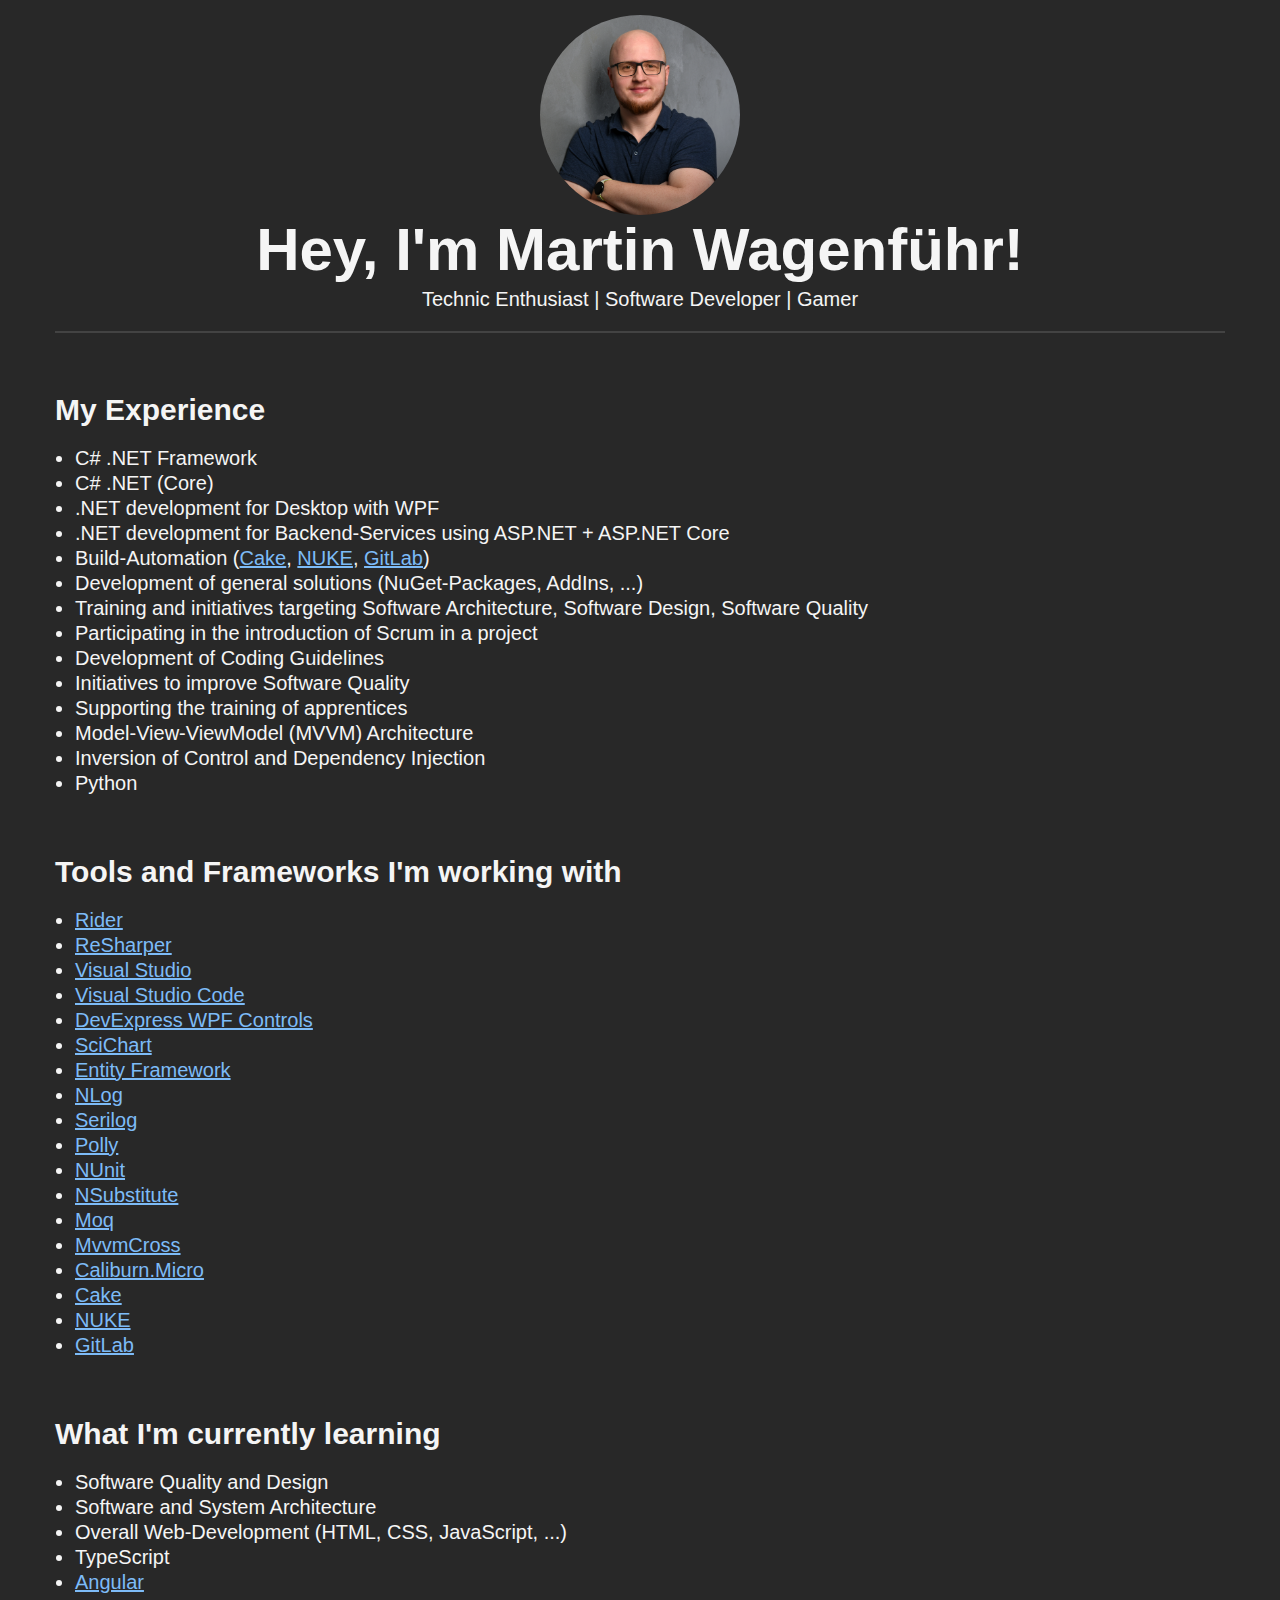
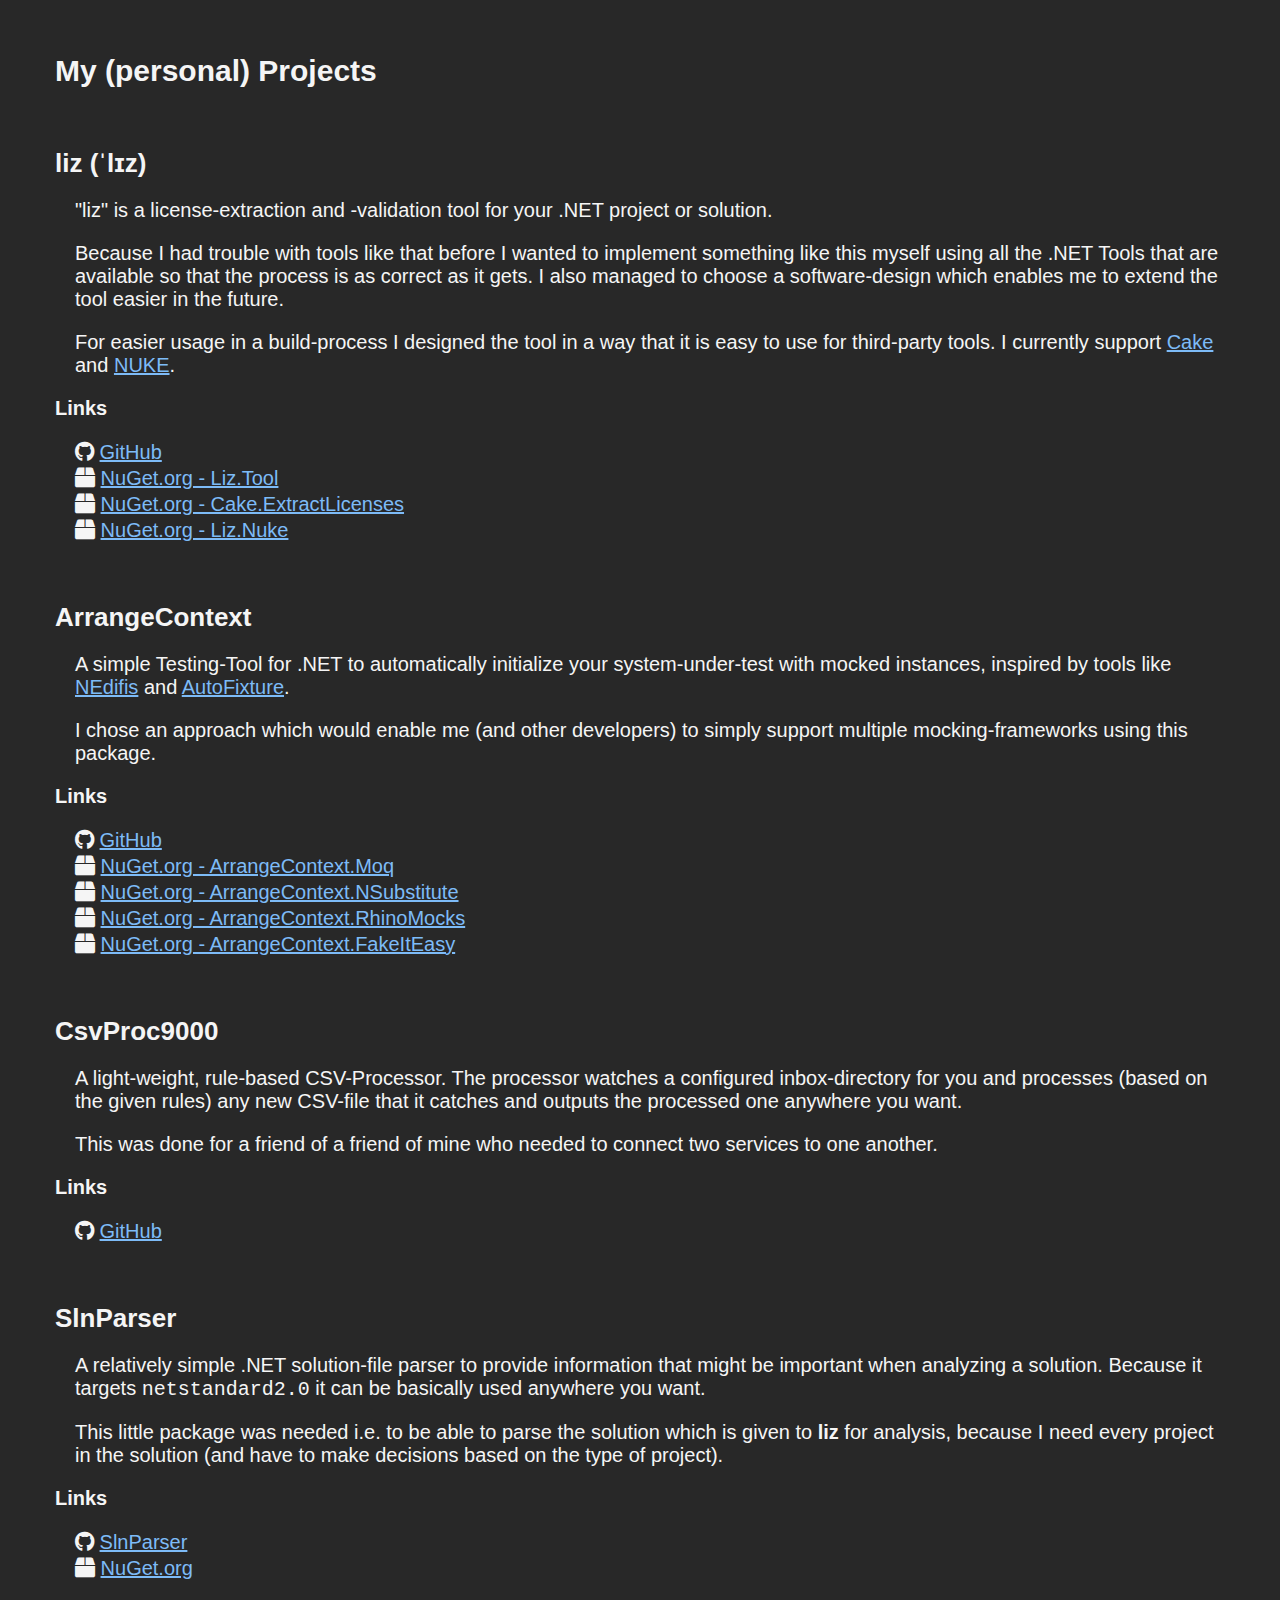
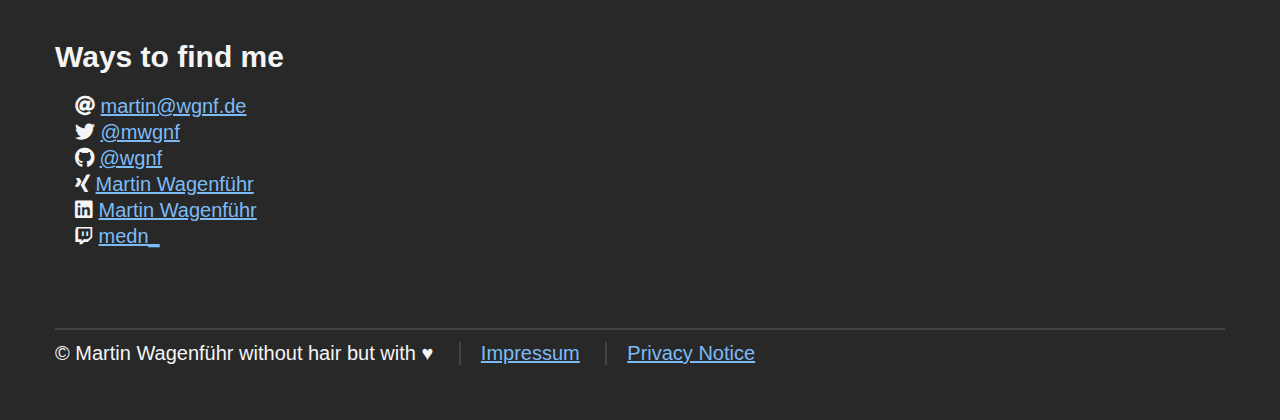
<file: src/index.html>
<!DOCTYPE html>
<html lang="en">
<head>
    <meta charset="UTF-8">
    <meta http-equiv="X-UA-Compatible" content="IE=edge">
    <meta name="viewport" content="width=device-width, initial-scale=1.0">
    <title>Martin Wagenführ</title>
    <link rel="stylesheet" href="assets/css/style.css">
    <link rel="icon" href="favicon.ico" type="image/x-icon">
</head>
<body>
    <header>
        <div id="pic">
            <img src="assets/images/me.jpg" alt="A picture of myself" title="A picture of myself">
        </div>
        <div class="title">
            <h1>Hey, I'm Martin Wagenführ!</h1>
            <p>Technic Enthusiast | Software Developer | Gamer</p>
        </div>
    </header>

    <main>
        <section>
            <h2>My Experience</h2>
            <ul>
                <li>C# .NET Framework</li>
                <li>C# .NET (Core)</li>
                <li>.NET development for Desktop with WPF</li>
                <li>.NET development for Backend-Services using ASP.NET + ASP.NET Core</li>
                <li>Build-Automation (<a href="https://cakebuild.net/" target="_blank">Cake</a>, <a href="https://nuke.build/" target="_blank">NUKE</a>, <a href="https://about.gitlab.com/" target="_blank">GitLab</a>)</li>
                <li>Development of general solutions (NuGet-Packages, AddIns, ...)</li>
                <li>Training and initiatives targeting Software Architecture, Software Design, Software Quality</li>
                <li>Participating in the introduction of Scrum in a project</li>
                <li>Development of Coding Guidelines</li>
                <li>Initiatives to improve Software Quality</li>
                <li>Supporting the training of apprentices</li>
                <li>Model-View-ViewModel (MVVM) Architecture</li>
                <li>Inversion of Control and Dependency Injection</li>
                <li>Python</li>
            </ul>
        </section>

        <section>
            <h2>Tools and Frameworks I'm working with</h2>
            <ul>
                <li><a href="https://www.jetbrains.com/rider/" target="_blank">Rider</a></li>
                <li><a href="https://www.jetbrains.com/resharper/" target="_blank">ReSharper</a></li>
                <li><a href="https://visualstudio.microsoft.com/" target="_blank">Visual Studio</a></li>
                <li><a href="https://code.visualstudio.com/" target="_blank">Visual Studio Code</a></li>
                <li><a href="https://www.devexpress.com/products/net/controls/wpf/" target="_blank">DevExpress WPF Controls</a></li>
                <li><a href="https://www.scichart.com/" target="_blank">SciChart</a></li>
                <li><a href="https://learn.microsoft.com/en-us/ef/" target="_blank">Entity Framework</a></li>
                <li><a href="https://nlog-project.org/" target="_blank">NLog</a></li>
                <li><a href="https://serilog.net/" target="_blank">Serilog</a></li>
                <li><a href="http://www.thepollyproject.org/" target="_blank">Polly</a></li>
                <li><a href="https://nunit.org/" target="_blank">NUnit</a></li>
                <li><a href="https://nsubstitute.github.io/" target="_blank">NSubstitute</a></li>
                <li><a href="https://github.com/moq/moq" target="_blank">Moq</a></li>
                <li><a href="https://www.mvvmcross.com/" target="_blank">MvvmCross</a></li>
                <li><a href="https://caliburnmicro.com/" target="_blank">Caliburn.Micro</a></li>
                <li><a href="https://cakebuild.net/" target="_blank">Cake</a></li>
                <li><a href="https://nuke.build/" target="_blank">NUKE</a></li>
                <li><a href="https://about.gitlab.com/" target="_blank">GitLab</a></li>
            </ul>
        </section>

        <section>
            <h2>What I'm currently learning</h2>
            <ul>
                <li>Software Quality and Design</li>
                <li>Software and System Architecture</li>
                <li>Overall Web-Development (HTML, CSS, JavaScript, ...)</li>
                <li>TypeScript</li>
                <li><a href="https://angular.io/" target="_blank">Angular</a></li>
            </ul>
        </section>

        <section>
            <h2>My (personal) Projects</h2>

            <section>
                <h3>liz (ˈlɪz)</h3>
                <p>
                    "liz" is a license-extraction and -validation tool for your .NET project or solution.
                </p>
                <p>
                    Because I had trouble with tools like that before I wanted to implement something like this myself using all the .NET Tools that
                    are available so that the process is as correct as it gets. I also managed to choose a software-design which enables me to extend
                    the tool easier in the future.
                </p>
                <p>
                    For easier usage in a build-process I designed the tool in a way that it is easy to use for third-party tools. I currently support
                    <a href="https://cakebuild.net/" target="_blank">Cake</a> and <a href="https://nuke.build/" target="_blank">NUKE</a>.
                </p>

                <h4>Links</h4>
                <ul>
                    <li class="icon brands fa-github">
                        <a href="https://github.com/wgnf/liz" target="_blank">GitHub</a>
                    </li>
                    <li class="icon solid fa-box">
                        <a href="https://www.nuget.org/packages/Liz.Tool/" target="_blank">NuGet.org - Liz.Tool</a>
                    </li>
                    <li class="icon solid fa-box">
                        <a href="https://www.nuget.org/packages/Cake.ExtractLicenses/" target="_blank">NuGet.org - Cake.ExtractLicenses</a>
                    </li>
                    <li class="icon solid fa-box">
                        <a href="https://www.nuget.org/packages/Liz.Nuke/" target="_blank">NuGet.org - Liz.Nuke</a>
                    </li>
                </ul>
            </section>

            <section>
                <h3>ArrangeContext</h3>
                <p>
                    A simple Testing-Tool for .NET to automatically initialize your system-under-test with mocked instances, inspired
                    by tools like <a href="https://github.com/awesome-inc/NEdifis" target="_blank">NEdifis</a> and <a href="https://github.com/AutoFixture/AutoFixture" target="_blank">AutoFixture</a>.
                </p>
                <p>
                    I chose an approach which would enable me (and other developers) to simply support multiple mocking-frameworks using this package.
                </p>
                
                <h4>Links</h4>
                <ul>
                    <li class="icon brands fa-github">
                        <a href="https://github.com/wgnf/ArrangeContext" target="_blank">GitHub</a>
                    </li>
                    <li class="icon solid fa-box">
                        <a href="https://www.nuget.org/packages/ArrangeContext.Moq/" target="_blank">NuGet.org - ArrangeContext.Moq</a>
                    </li>
                    <li class="icon solid fa-box">
                        <a href="https://www.nuget.org/packages/ArrangeContext.NSubstitute/" target="_blank">NuGet.org - ArrangeContext.NSubstitute</a>
                    </li>
                    <li class="icon solid fa-box">
                        <a href="https://www.nuget.org/packages/ArrangeContext.RhinoMocks/" target="_blank">NuGet.org - ArrangeContext.RhinoMocks</a>
                    </li>
                    <li class="icon solid fa-box">
                        <a href="https://www.nuget.org/packages/ArrangeContext.FakeItEasy/" target="_blank">NuGet.org - ArrangeContext.FakeItEasy</a>
                    </li>
                </ul>
            </section>

            <section>
                <h3>CsvProc9000</h3>
                <p>
                    A light-weight, rule-based CSV-Processor. The processor watches a configured inbox-directory for you and processes (based on the given rules)
                    any new CSV-file that it catches and outputs the processed one anywhere you want.
                </p>
                <p>
                    This was done for a friend of a friend of mine who needed to connect two services to one another.
                </p>

                <h4>Links</h4>
                <ul>
                    <li class="icon brands fa-github">
                        <a href="https://github.com/OptiSchmopti/CsvProc9000" target="_blank">GitHub</a>
                    </li>
                </ul>

            </section>

            <section>
                <h3>SlnParser</h3>
                <p>
                    A relatively simple .NET solution-file parser to provide information that might be important when analyzing a solution.
                    Because it targets <code>netstandard2.0</code> it can be basically used anywhere you want.
                </p>
                <p>
                    This little package was needed i.e. to be able to parse the solution which is given to <strong>liz</strong> for analysis,
                    because I need every project in the solution (and have to make decisions based on the type of project).
                </p>

                <h4>Links</h4>
                <ul>
                    <li class="icon brands fa-github">
                        <a href="https://github.com/wgnf/SlnParser" target="_blank">SlnParser</a>
                    </li>
                    <li class="icon solid fa-box">
                        <a href="https://www.nuget.org/packages/SlnParser/" target="_blank">NuGet.org</a>
                    </li>
                </ul>
            </section>
        </section>

        <section>
            <h2>Ways to find me</h2>
            <ul>
                <li class="icon solid fa-at">
                    <a href="mailto:Martin%20Wagenführ%3Cmartin@wgnf.de%3E">martin@wgnf.de</a>
                </li>
                <li class="icon brands fa-twitter">
                    <a href="https://twitter.com/mwgnf" target="_blank">@mwgnf</a>
                </li>
                <li class="icon brands fa-github">
                    <a href="https://github.com/wgnf" target="_blank">@wgnf</a>
                </li>
                <li class="icon brands fa-xing">
                    <a href="https://www.xing.com/profile/Martin_Wagenfuehr/" target="_blank">Martin Wagenführ</a>
                </li>
                <li class="icon brands fa-linkedin">
                    <a href="https://www.linkedin.com/in/martin-wagenführ-4485351b2" target="_blank">Martin Wagenführ</a>
                </li>
                <li class="icon brands fa-twitch">
                    <a href="https://www.twitch.com/medn_" target="_blank">medn_</a>
                </li>
            </ul>
        </section>
    </main>

    <footer>
        <ul>
            <li>&copy; Martin Wagenführ without hair but with ♥</li>
            <li><a href="impressum.html">Impressum</a></li>
            <li><a href="privacy.html">Privacy Notice</a></li>
        </ul>
    </footer>
</body>
</html>
</file>
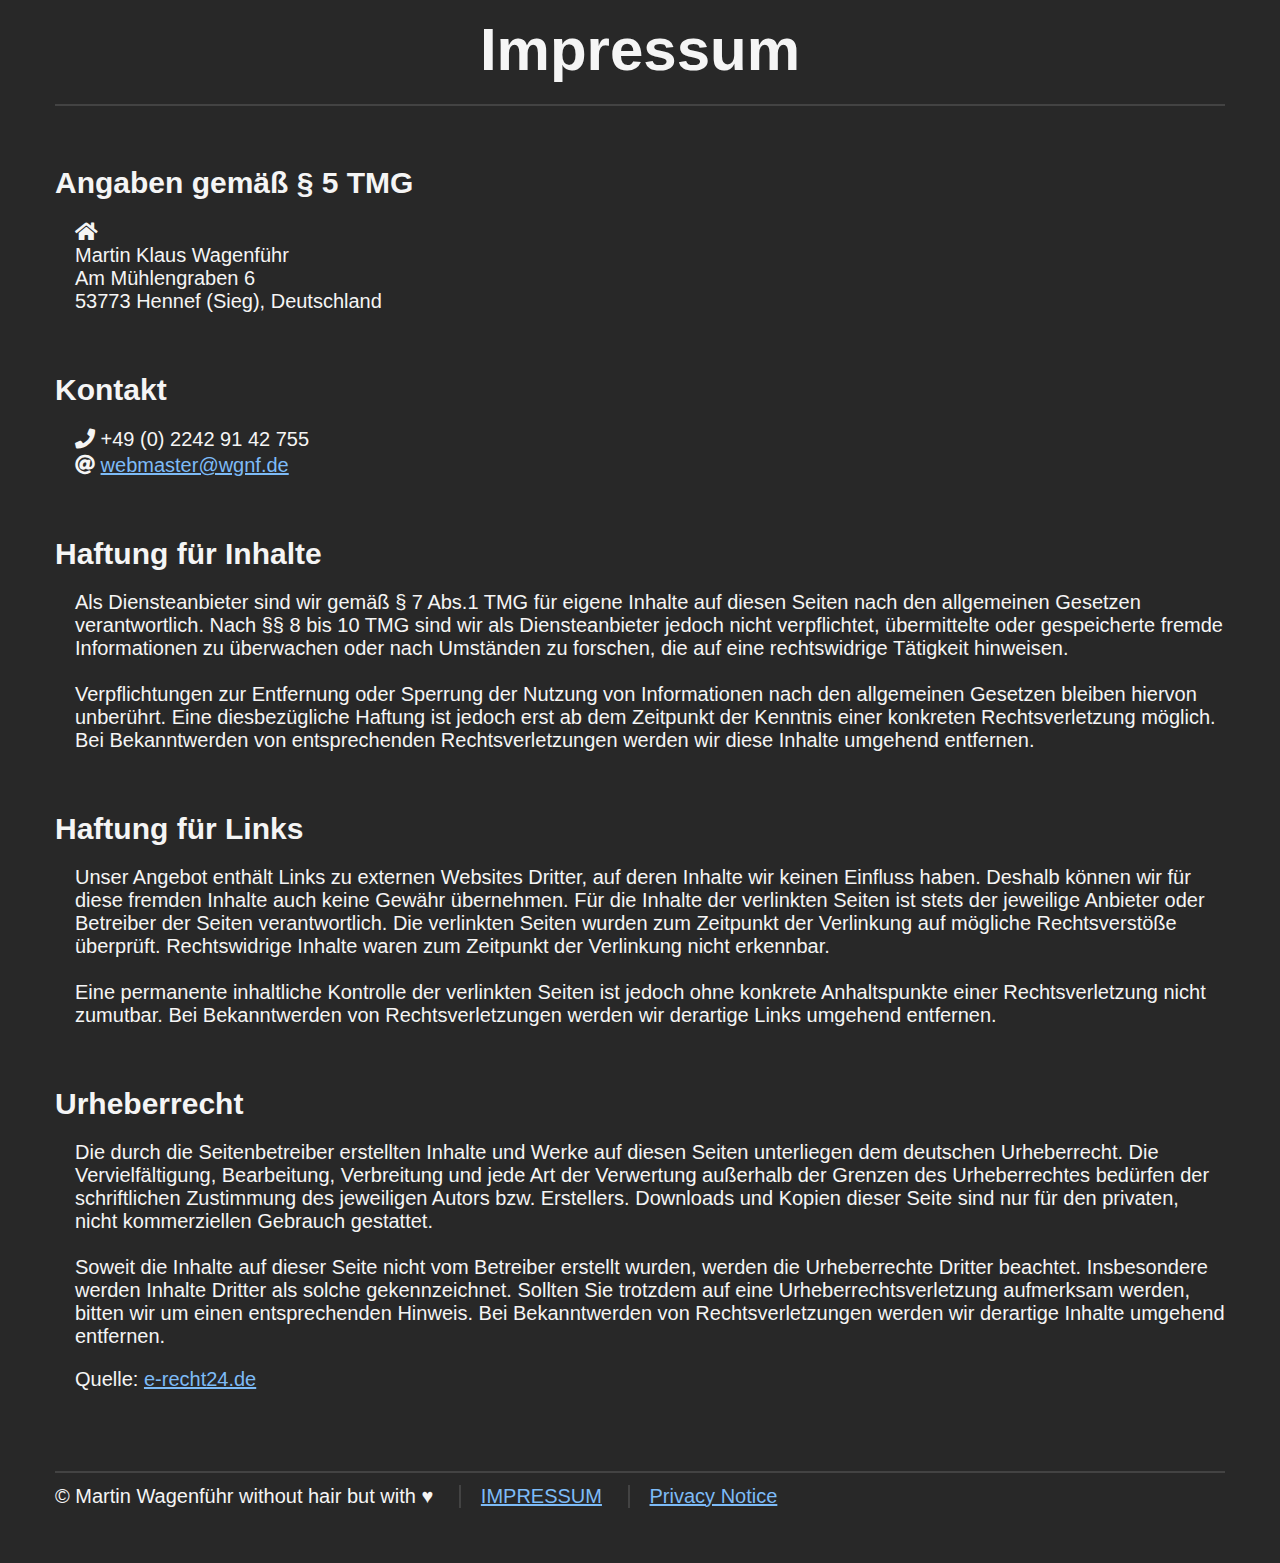
<file: src/impressum.html>
<!DOCTYPE html>
<html lang="de">
<head>
    <meta charset="UTF-8">
    <meta http-equiv="X-UA-Compatible" content="IE=edge">
    <meta name="viewport" content="width=device-width, initial-scale=1.0">
    <title>Martin Wagenführ - Impressum</title>
    <link rel="stylesheet" href="assets/css/style.css">
    <link rel="icon" href="favicon.ico" type="image/x-icon">
</head>
<body>
    <header>
        <h1>Impressum</h1>
    </header>

    <section>
        <h2>Angaben gemäß § 5 TMG</h2>
        <ul>
            <li class="icon solid fa-home">
                <p>
                    Martin Klaus Wagenführ <br />
                    Am Mühlengraben 6 <br />
                    53773 Hennef (Sieg), Deutschland
                </p>
            </li>
        </ul>
    </section>

    <section>
        <h2>Kontakt</h2>
        <ul>
            <li class="icon solid fa-phone">
                +49 (0) 2242 91 42 755
            </li>
            <li class="icon solid fa-at">
                <a href="mailto:Webmaster%20%3Cwebmaster@wgnf.de%3E">webmaster@wgnf.de</a>
            </li>
        </ul>
    </section>

    <section>
        <h2>Haftung für Inhalte</h2>
        <p>
            Als Diensteanbieter sind wir gemäß § 7 Abs.1 TMG für eigene Inhalte auf diesen Seiten nach den allgemeinen Gesetzen verantwortlich. Nach §§ 8 bis 10 TMG sind wir als Diensteanbieter jedoch nicht verpflichtet, übermittelte oder gespeicherte fremde Informationen zu überwachen oder nach Umständen zu forschen, die auf eine rechtswidrige Tätigkeit hinweisen.
            <br /><br />
            Verpflichtungen zur Entfernung oder Sperrung der Nutzung von Informationen nach den allgemeinen Gesetzen bleiben hiervon unberührt. Eine diesbezügliche Haftung ist jedoch erst ab dem Zeitpunkt der Kenntnis einer konkreten Rechtsverletzung möglich. Bei Bekanntwerden von entsprechenden Rechtsverletzungen werden wir diese Inhalte umgehend entfernen.
        </p>
    </section>

    <section>
        <h2>Haftung für Links</h2>
        <p>
            Unser Angebot enthält Links zu externen Websites Dritter, auf deren Inhalte wir keinen Einfluss haben. Deshalb können wir für diese fremden Inhalte auch keine Gewähr übernehmen. Für die Inhalte der verlinkten Seiten ist stets der jeweilige Anbieter oder Betreiber der Seiten verantwortlich. Die verlinkten Seiten wurden zum Zeitpunkt der Verlinkung auf mögliche Rechtsverstöße überprüft. Rechtswidrige Inhalte waren zum Zeitpunkt der Verlinkung nicht erkennbar.
            <br /><br />
            Eine permanente inhaltliche Kontrolle der verlinkten Seiten ist jedoch ohne konkrete Anhaltspunkte einer Rechtsverletzung nicht zumutbar. Bei Bekanntwerden von Rechtsverletzungen werden wir derartige Links umgehend entfernen.
        </p>
    </section>

    <section>
        <h2>Urheberrecht</h2>
        <p>
            Die durch die Seitenbetreiber erstellten Inhalte und Werke auf diesen Seiten unterliegen dem deutschen Urheberrecht. Die Vervielfältigung, Bearbeitung, Verbreitung und jede Art der Verwertung außerhalb der Grenzen des Urheberrechtes bedürfen der schriftlichen Zustimmung des jeweiligen Autors bzw. Erstellers. Downloads und Kopien dieser Seite sind nur für den privaten, nicht kommerziellen Gebrauch gestattet.
            <br /><br />
            Soweit die Inhalte auf dieser Seite nicht vom Betreiber erstellt wurden, werden die Urheberrechte Dritter beachtet. Insbesondere werden Inhalte Dritter als solche gekennzeichnet. Sollten Sie trotzdem auf eine Urheberrechtsverletzung aufmerksam werden, bitten wir um einen entsprechenden Hinweis. Bei Bekanntwerden von Rechtsverletzungen werden wir derartige Inhalte umgehend entfernen.
        </p>
        <p>
            Quelle: <a href="https://www.e-recht24.de/" target="_blank">e-recht24.de</a>
        </p>    
    </section>

    <footer>
        <ul>
            <li>&copy; Martin Wagenführ without hair but with ♥</li>
            <li><a href="impressum.html">IMPRESSUM</a></li>
            <li><a href="privacy.html">Privacy Notice</a></li>
        </ul>
    </footer>
</body>
</html>
</file>
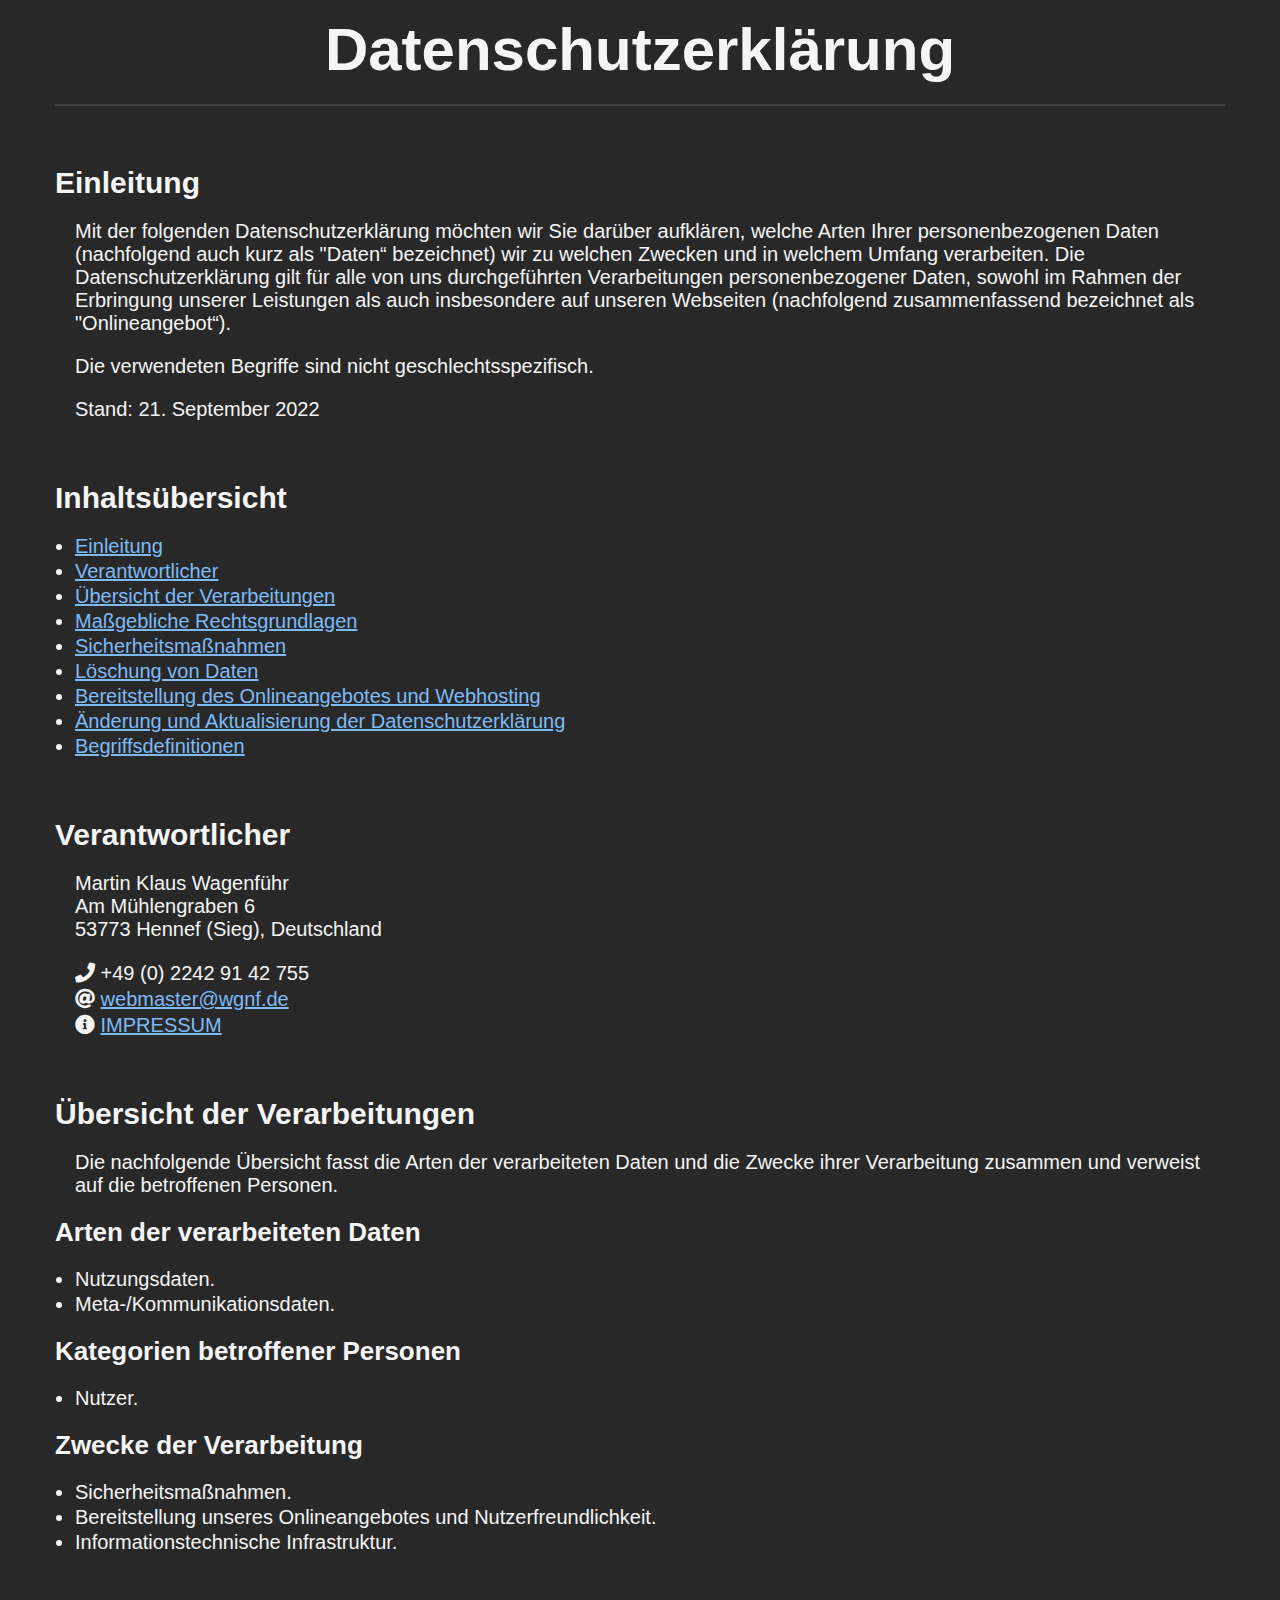
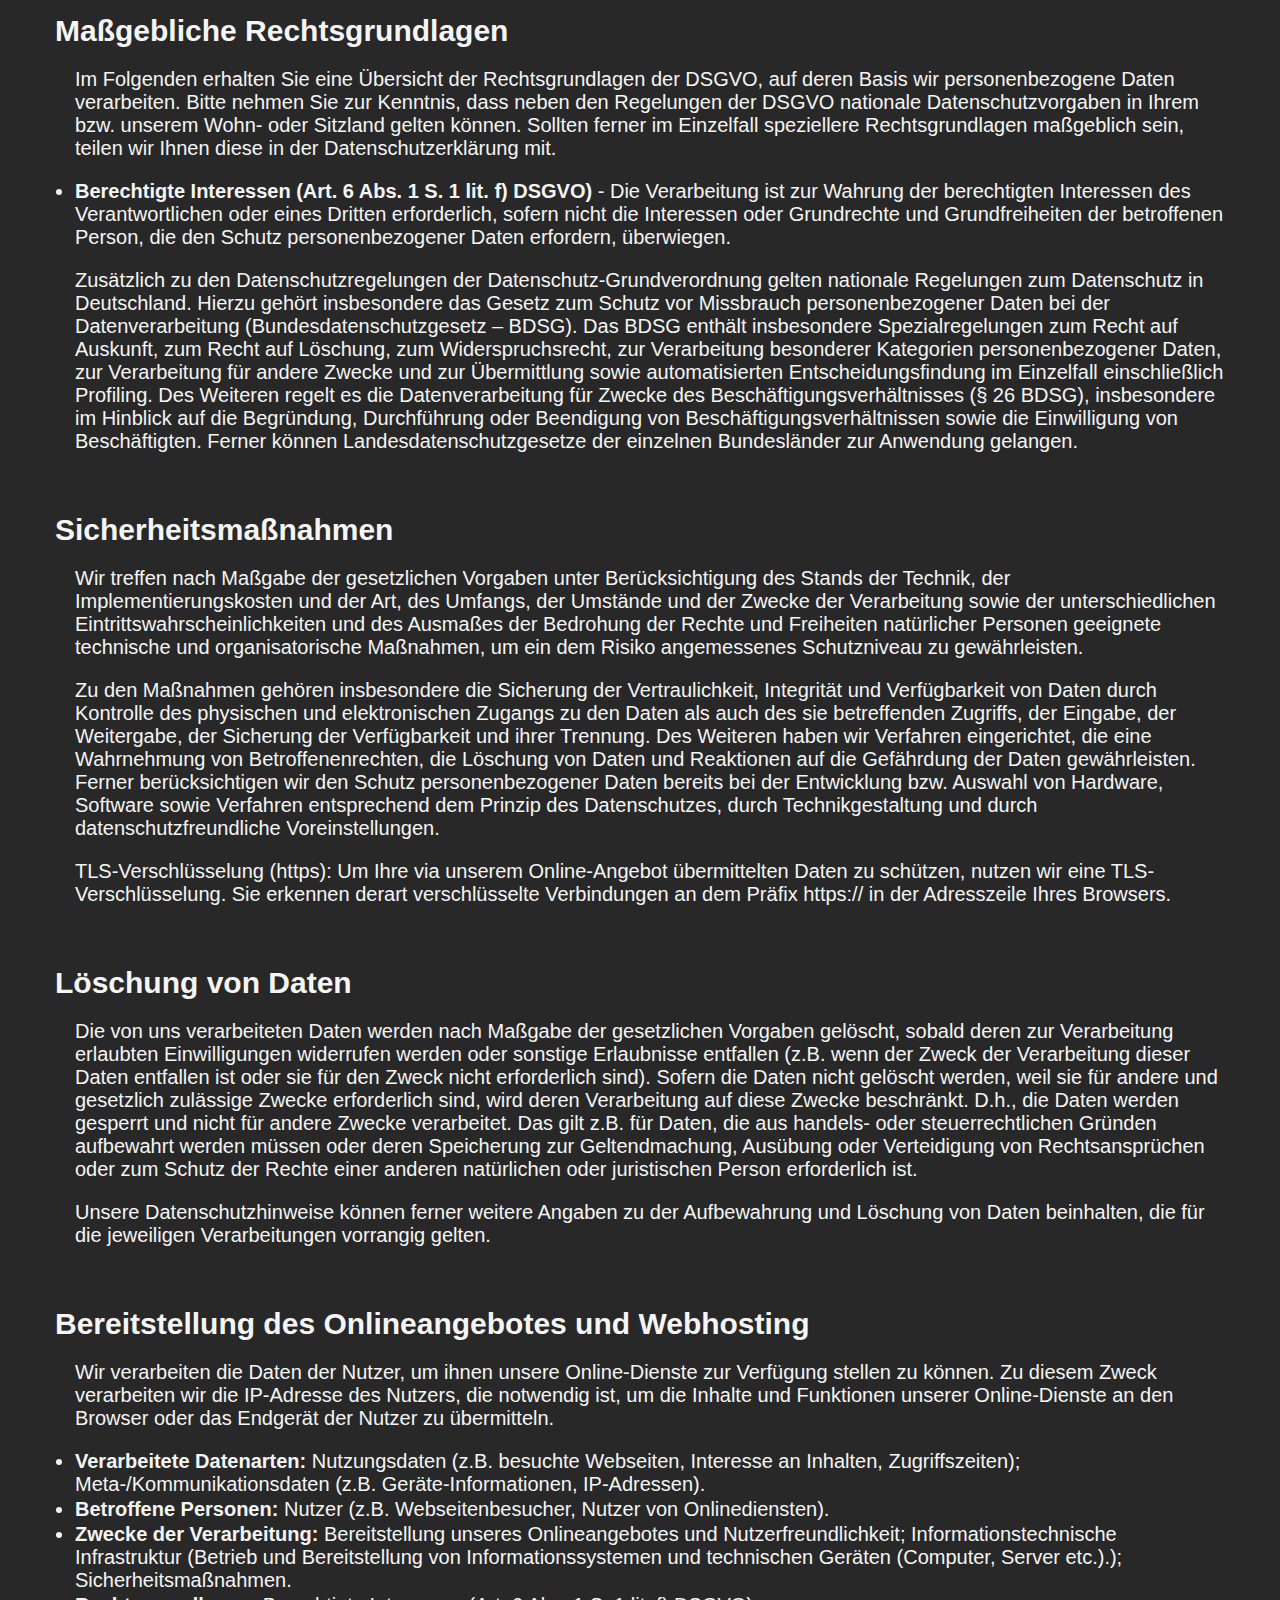
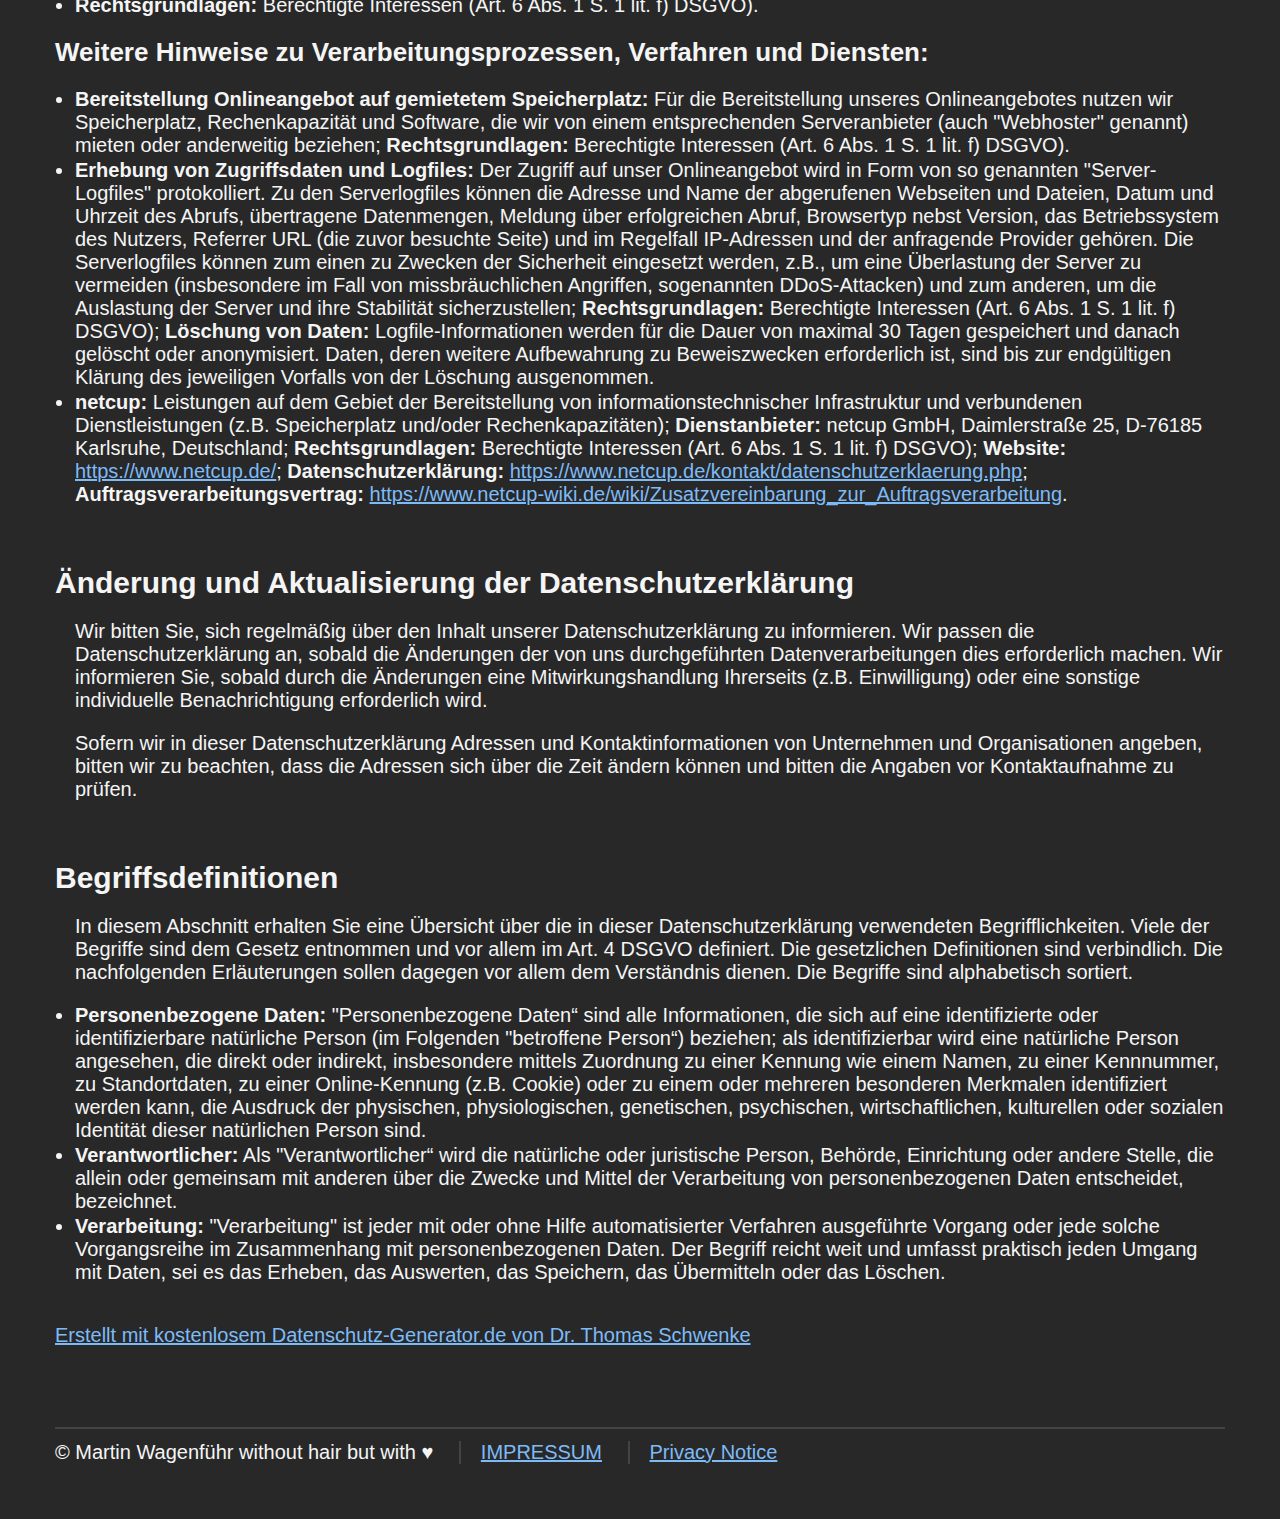
<file: src/privacy.html>
<!DOCTYPE html>
<html lang="de">

<head>
    <meta charset="UTF-8">
    <meta http-equiv="X-UA-Compatible" content="IE=edge">
    <meta name="viewport" content="width=device-width, initial-scale=1.0">
    <title>Martin Wagenführ - Datenschutzerklärung</title>
    <link rel="stylesheet" href="assets/css/style.css">
    <link rel="icon" href="favicon.ico" type="image/x-icon">
</head>

<body>
    <header>
        <h1>Datenschutzerklärung</h1>
    </header>

    <section>
        <h2 id="m14">Einleitung</h2>
        <p>Mit der folgenden Datenschutzerklärung möchten wir Sie darüber aufklären, welche Arten Ihrer
            personenbezogenen
            Daten (nachfolgend auch kurz als "Daten“ bezeichnet) wir zu welchen Zwecken und in welchem Umfang
            verarbeiten.
            Die Datenschutzerklärung gilt für alle von uns durchgeführten Verarbeitungen personenbezogener Daten, sowohl
            im
            Rahmen der Erbringung unserer Leistungen als auch insbesondere auf unseren Webseiten (nachfolgend
            zusammenfassend bezeichnet als "Onlineangebot“).</p>
        <p>Die verwendeten Begriffe sind nicht geschlechtsspezifisch.</p>
        <p>Stand: 21. September 2022</p>
    </section>

    <section>
        <h2>Inhaltsübersicht</h2>
        <ul class="index">
            <li><a class="index-link" href="#m14">Einleitung</a></li>
            <li><a class="index-link" href="#m3">Verantwortlicher</a></li>
            <li><a class="index-link" href="#mOverview">Übersicht der Verarbeitungen</a></li>
            <li><a class="index-link" href="#m13">Maßgebliche Rechtsgrundlagen</a></li>
            <li><a class="index-link" href="#m27">Sicherheitsmaßnahmen</a></li>
            <li><a class="index-link" href="#m12">Löschung von Daten</a></li>
            <li><a class="index-link" href="#m225">Bereitstellung des Onlineangebotes und Webhosting</a></li>
            <li><a class="index-link" href="#m15">Änderung und Aktualisierung der Datenschutzerklärung</a></li>
            <li><a class="index-link" href="#m42">Begriffsdefinitionen</a></li>
        </ul>
    </section>

    <section>
        <h2 id="m3">Verantwortlicher</h2>
        <p>
            Martin Klaus Wagenführ<br />
            Am Mühlengraben 6<br />
            53773 Hennef (Sieg), Deutschland
        </p>
        <ul>
            <li class="icon solid fa-phone">
                +49 (0) 2242 91 42 755
            </li>
            <li class="icon solid fa-at">
                <a href="mailto:Webmaster%20%3Cwebmaster@wgnf.de%3E">webmaster@wgnf.de</a>
            </li>
            <li class="icon solid fa-info-circle">
                <a href="https://wgnf.de/impressum.html" target="_blank">IMPRESSUM</a>
            </li>
        </ul>
    </section>

    <section>
        <h2 id="mOverview">Übersicht der Verarbeitungen</h2>
        <p>Die nachfolgende Übersicht fasst die Arten der verarbeiteten Daten und die Zwecke ihrer Verarbeitung zusammen
            und
            verweist auf die betroffenen Personen.</p>
        <h3>Arten der verarbeiteten Daten</h3>
        <ul>
            <li>Nutzungsdaten.</li>
            <li>Meta-/Kommunikationsdaten.</li>
        </ul>
        <h3>Kategorien betroffener Personen</h3>
        <ul>
            <li>Nutzer.</li>
        </ul>
        <h3>Zwecke der Verarbeitung</h3>
        <ul>
            <li>Sicherheitsmaßnahmen.</li>
            <li>Bereitstellung unseres Onlineangebotes und Nutzerfreundlichkeit.</li>
            <li>Informationstechnische Infrastruktur.</li>
        </ul>
    </section>

    <section>
        <h2 id="m13">Maßgebliche Rechtsgrundlagen</h2>
            <p>Im Folgenden erhalten Sie eine Übersicht der Rechtsgrundlagen der DSGVO, auf deren Basis wir
                personenbezogene
                Daten verarbeiten. Bitte nehmen Sie zur Kenntnis, dass neben den Regelungen der DSGVO nationale
                Datenschutzvorgaben in Ihrem bzw. unserem Wohn- oder Sitzland gelten können. Sollten ferner im
                Einzelfall
                speziellere Rechtsgrundlagen maßgeblich sein, teilen wir Ihnen diese in der Datenschutzerklärung mit.
            </p>
            <ul>
                <li><strong>Berechtigte Interessen (Art. 6 Abs. 1 S. 1 lit. f) DSGVO)</strong> - Die Verarbeitung ist
                    zur
                    Wahrung der berechtigten Interessen des Verantwortlichen oder eines Dritten erforderlich, sofern
                    nicht die
                    Interessen oder Grundrechte und Grundfreiheiten der betroffenen Person, die den Schutz
                    personenbezogener
                    Daten erfordern, überwiegen.</li>
            </ul>
            <p>Zusätzlich zu den Datenschutzregelungen der Datenschutz-Grundverordnung gelten nationale Regelungen zum
                Datenschutz in Deutschland. Hierzu gehört insbesondere das Gesetz zum Schutz vor Missbrauch
                personenbezogener
                Daten bei der Datenverarbeitung (Bundesdatenschutzgesetz – BDSG). Das BDSG enthält insbesondere
                Spezialregelungen zum Recht auf Auskunft, zum Recht auf Löschung, zum Widerspruchsrecht, zur
                Verarbeitung
                besonderer Kategorien personenbezogener Daten, zur Verarbeitung für andere Zwecke und zur Übermittlung
                sowie
                automatisierten Entscheidungsfindung im Einzelfall einschließlich Profiling. Des Weiteren regelt es die
                Datenverarbeitung für Zwecke des Beschäftigungsverhältnisses (§ 26 BDSG), insbesondere im Hinblick auf
                die
                Begründung, Durchführung oder Beendigung von Beschäftigungsverhältnissen sowie die Einwilligung von
                Beschäftigten. Ferner können Landesdatenschutzgesetze der einzelnen Bundesländer zur Anwendung gelangen.
            </p>
    </section>

    <section>
        <h2 id="m27">Sicherheitsmaßnahmen</h2>
        <p>Wir treffen nach Maßgabe der gesetzlichen Vorgaben unter Berücksichtigung des Stands der Technik, der
            Implementierungskosten und der Art, des Umfangs, der Umstände und der Zwecke der Verarbeitung sowie der
            unterschiedlichen Eintrittswahrscheinlichkeiten und des Ausmaßes der Bedrohung der Rechte und Freiheiten
            natürlicher Personen geeignete technische und organisatorische Maßnahmen, um ein dem Risiko angemessenes
            Schutzniveau zu gewährleisten.</p>
        <p>Zu den Maßnahmen gehören insbesondere die Sicherung der Vertraulichkeit, Integrität und Verfügbarkeit von
            Daten
            durch Kontrolle des physischen und elektronischen Zugangs zu den Daten als auch des sie betreffenden
            Zugriffs,
            der Eingabe, der Weitergabe, der Sicherung der Verfügbarkeit und ihrer Trennung. Des Weiteren haben wir
            Verfahren eingerichtet, die eine Wahrnehmung von Betroffenenrechten, die Löschung von Daten und Reaktionen
            auf
            die Gefährdung der Daten gewährleisten. Ferner berücksichtigen wir den Schutz personenbezogener Daten
            bereits
            bei der Entwicklung bzw. Auswahl von Hardware, Software sowie Verfahren entsprechend dem Prinzip des
            Datenschutzes, durch Technikgestaltung und durch datenschutzfreundliche Voreinstellungen.</p>
        <p>TLS-Verschlüsselung (https): Um Ihre via unserem Online-Angebot übermittelten Daten zu schützen, nutzen wir
            eine
            TLS-Verschlüsselung. Sie erkennen derart verschlüsselte Verbindungen an dem Präfix https:// in der
            Adresszeile
            Ihres Browsers.</p>
    </section>

    <section>
        <h2 id="m12">Löschung von Daten</h2>
        <p>Die von uns verarbeiteten Daten werden nach Maßgabe der gesetzlichen Vorgaben gelöscht, sobald deren zur
            Verarbeitung erlaubten Einwilligungen widerrufen werden oder sonstige Erlaubnisse entfallen (z.B. wenn der
            Zweck
            der Verarbeitung dieser Daten entfallen ist oder sie für den Zweck nicht erforderlich sind). Sofern die
            Daten
            nicht gelöscht werden, weil sie für andere und gesetzlich zulässige Zwecke erforderlich sind, wird deren
            Verarbeitung auf diese Zwecke beschränkt. D.h., die Daten werden gesperrt und nicht für andere Zwecke
            verarbeitet. Das gilt z.B. für Daten, die aus handels- oder steuerrechtlichen Gründen aufbewahrt werden
            müssen
            oder deren Speicherung zur Geltendmachung, Ausübung oder Verteidigung von Rechtsansprüchen oder zum Schutz
            der
            Rechte einer anderen natürlichen oder juristischen Person erforderlich ist. </p>
        <p>Unsere Datenschutzhinweise können ferner weitere Angaben zu der Aufbewahrung und Löschung von Daten
            beinhalten,
            die für die jeweiligen Verarbeitungen vorrangig gelten.</p>
    </section>

    <section>
        <h2 id="m225">Bereitstellung des Onlineangebotes und Webhosting</h2>
        <p>Wir verarbeiten die Daten der Nutzer, um ihnen unsere Online-Dienste zur Verfügung stellen zu können. Zu
            diesem
            Zweck verarbeiten wir die IP-Adresse des Nutzers, die notwendig ist, um die Inhalte und Funktionen unserer
            Online-Dienste an den Browser oder das Endgerät der Nutzer zu übermitteln.</p>
        <ul class="m-elements">
            <li><strong>Verarbeitete Datenarten:</strong> Nutzungsdaten (z.B. besuchte Webseiten, Interesse an Inhalten,
                Zugriffszeiten); Meta-/Kommunikationsdaten (z.B. Geräte-Informationen, IP-Adressen).</li>
            <li><strong>Betroffene Personen:</strong> Nutzer (z.B. Webseitenbesucher, Nutzer von Onlinediensten).</li>
            <li><strong>Zwecke der Verarbeitung:</strong> Bereitstellung unseres Onlineangebotes und
                Nutzerfreundlichkeit;
                Informationstechnische Infrastruktur (Betrieb und Bereitstellung von Informationssystemen und
                technischen
                Geräten (Computer, Server etc.).); Sicherheitsmaßnahmen.</li>
            <li><strong>Rechtsgrundlagen:</strong> Berechtigte Interessen (Art. 6 Abs. 1 S. 1 lit. f) DSGVO).</li>
        </ul>
        <h3>Weitere Hinweise zu Verarbeitungsprozessen, Verfahren und Diensten:</h3>
        <ul class="m-elements">
            <li><strong>Bereitstellung Onlineangebot auf gemietetem Speicherplatz: </strong>Für die Bereitstellung
                unseres
                Onlineangebotes nutzen wir Speicherplatz, Rechenkapazität und Software, die wir von einem entsprechenden
                Serveranbieter (auch "Webhoster" genannt) mieten oder anderweitig beziehen;
                <strong>Rechtsgrundlagen:</strong> Berechtigte Interessen (Art. 6 Abs. 1 S. 1 lit. f) DSGVO).
            </li>
            <li><strong>Erhebung von Zugriffsdaten und Logfiles: </strong>Der Zugriff auf unser Onlineangebot wird in
                Form
                von so genannten "Server-Logfiles" protokolliert. Zu den Serverlogfiles können die Adresse und Name der
                abgerufenen Webseiten und Dateien, Datum und Uhrzeit des Abrufs, übertragene Datenmengen, Meldung über
                erfolgreichen Abruf, Browsertyp nebst Version, das Betriebssystem des Nutzers, Referrer URL (die zuvor
                besuchte Seite) und im Regelfall IP-Adressen und der anfragende Provider gehören.

                Die Serverlogfiles können zum einen zu Zwecken der Sicherheit eingesetzt werden, z.B., um eine
                Überlastung
                der Server zu vermeiden (insbesondere im Fall von missbräuchlichen Angriffen, sogenannten DDoS-Attacken)
                und
                zum anderen, um die Auslastung der Server und ihre Stabilität sicherzustellen;
                <strong>Rechtsgrundlagen:</strong> Berechtigte Interessen (Art. 6 Abs. 1 S. 1 lit. f) DSGVO);
                <strong>Löschung von Daten:</strong> Logfile-Informationen werden für die Dauer von maximal 30 Tagen
                gespeichert und danach gelöscht oder anonymisiert. Daten, deren weitere Aufbewahrung zu Beweiszwecken
                erforderlich ist, sind bis zur endgültigen Klärung des jeweiligen Vorfalls von der Löschung ausgenommen.
            </li>
            <li><strong>netcup: </strong>Leistungen auf dem Gebiet der Bereitstellung von informationstechnischer
                Infrastruktur und verbundenen Dienstleistungen (z.B. Speicherplatz und/oder Rechenkapazitäten);
                <strong>Dienstanbieter:</strong> netcup GmbH, Daimlerstraße 25, D-76185 Karlsruhe, Deutschland;
                <strong>Rechtsgrundlagen:</strong> Berechtigte Interessen (Art. 6 Abs. 1 S. 1 lit. f) DSGVO);
                <strong>Website:</strong> <a href="https://www.netcup.de/" target="_blank">https://www.netcup.de/</a>;
                <strong>Datenschutzerklärung:</strong> <a href="https://www.netcup.de/kontakt/datenschutzerklaerung.php"
                    target="_blank">https://www.netcup.de/kontakt/datenschutzerklaerung.php</a>;
                <strong>Auftragsverarbeitungsvertrag:</strong> <a
                    href="https://www.netcup-wiki.de/wiki/Zusatzvereinbarung_zur_Auftragsverarbeitung"
                    target="_blank">https://www.netcup-wiki.de/wiki/Zusatzvereinbarung_zur_Auftragsverarbeitung</a>.
            </li>
        </ul>
    </section>

    <section>
        <h2 id="m15">Änderung und Aktualisierung der Datenschutzerklärung</h2>
        <p>Wir bitten Sie, sich regelmäßig über den Inhalt unserer Datenschutzerklärung zu informieren. Wir passen die
            Datenschutzerklärung an, sobald die Änderungen der von uns durchgeführten Datenverarbeitungen dies
            erforderlich
            machen. Wir informieren Sie, sobald durch die Änderungen eine Mitwirkungshandlung Ihrerseits (z.B.
            Einwilligung)
            oder eine sonstige individuelle Benachrichtigung erforderlich wird.</p>
        <p>Sofern wir in dieser Datenschutzerklärung Adressen und Kontaktinformationen von Unternehmen und
            Organisationen
            angeben, bitten wir zu beachten, dass die Adressen sich über die Zeit ändern können und bitten die Angaben
            vor
            Kontaktaufnahme zu prüfen.</p>
    </section>

    <section>
        <h2 id="m42">Begriffsdefinitionen</h2>
        <p>In diesem Abschnitt erhalten Sie eine Übersicht über die in dieser Datenschutzerklärung verwendeten
            Begrifflichkeiten. Viele der Begriffe sind dem Gesetz entnommen und vor allem im Art. 4 DSGVO definiert. Die
            gesetzlichen Definitionen sind verbindlich. Die nachfolgenden Erläuterungen sollen dagegen vor allem dem
            Verständnis dienen. Die Begriffe sind alphabetisch sortiert.</p>
        <ul class="glossary">
            <li><strong>Personenbezogene Daten:</strong> "Personenbezogene Daten“ sind alle Informationen, die sich auf
                eine
                identifizierte oder identifizierbare natürliche Person (im Folgenden "betroffene Person“) beziehen; als
                identifizierbar wird eine natürliche Person angesehen, die direkt oder indirekt, insbesondere mittels
                Zuordnung zu einer Kennung wie einem Namen, zu einer Kennnummer, zu Standortdaten, zu einer
                Online-Kennung
                (z.B. Cookie) oder zu einem oder mehreren besonderen Merkmalen identifiziert werden kann, die Ausdruck
                der
                physischen, physiologischen, genetischen, psychischen, wirtschaftlichen, kulturellen oder sozialen
                Identität
                dieser natürlichen Person sind. </li>
            <li><strong>Verantwortlicher:</strong> Als "Verantwortlicher“ wird die natürliche oder juristische Person,
                Behörde, Einrichtung oder andere Stelle, die allein oder gemeinsam mit anderen über die Zwecke und
                Mittel
                der Verarbeitung von personenbezogenen Daten entscheidet, bezeichnet. </li>
            <li><strong>Verarbeitung:</strong> "Verarbeitung" ist jeder mit oder ohne Hilfe automatisierter Verfahren
                ausgeführte Vorgang oder jede solche Vorgangsreihe im Zusammenhang mit personenbezogenen Daten. Der
                Begriff
                reicht weit und umfasst praktisch jeden Umgang mit Daten, sei es das Erheben, das Auswerten, das
                Speichern,
                das Übermitteln oder das Löschen. </li>
        </ul>
    </section>

    <div class="seal">
        <a href="https://datenschutz-generator.de/"
            title="Rechtstext von Dr. Schwenke - für weitere Informationen bitte anklicken." target="_blank"
            rel="noopener noreferrer nofollow">Erstellt mit kostenlosem Datenschutz-Generator.de von Dr. Thomas
            Schwenke</a>
    </div>
    
    <footer>
        <ul>
            <li>&copy; Martin Wagenführ without hair but with ♥</li>
            <li><a href="impressum.html">IMPRESSUM</a></li>
            <li><a href="privacy.html">Privacy Notice</a></li>
        </ul>
    </footer>
</body>

</html>
</file>
<file: src/assets/css/style.css>
@import url(fontawesome-all.min.css);
@import url("https://dl.spnr.de/cors/fonts/raleway/style.css");
@import url("https://dl.spnr.de/cors/fonts/source-sans-pro/style.css");

:root {
    --main-border-color: rgba(255, 255, 255, 0.125);
}

* {
    margin: 0;
    padding: 0;
    box-sizing: border-box;
}

html,
body {
    font-size: 20px;
}

body {
    width: 100%;
    max-width: 1200px;
    margin: 0 auto;
    padding: 15px;

    font-family: Raleway, Arial, Helvetica, sans-serif;
    color: whitesmoke;
    background-color: #282828;
}

h1 {
    font-size: 3rem;
    text-align: center;
    font-weight: bold;
}

h2 {
    font-size: 1.5rem;
    font-weight: bold;
}

h3 {
    margin-top: 1rem;
    font-size: 1.3rem;
    font-weight: bold;
}

h4 {
    margin-top: 1rem;
    font-size: 1rem;
    font-weight: bold;
}

/* yoinked these link-colors from darkreader */
a {
    color: #7dbbf7;
}

a:visited {
    color: #7dbbf7;
}

/* just to add a little space between list-entry so that it does not look so squished together */
li {
    margin-top: 0.1rem;
}

/* breakpoint for mobile */
@media screen and (max-width: 960px ) {
    html,
    body {
        font-size: 17px;
    }

    h1 {
        font-size: 1.5rem;
    }

    h2 {
        font-size: 1.2rem;
    }

    h3 {
        font-size: 1.1rem;
    }
}

/* MY PIC */
#pic {
    width: 100%;
}

#pic > img {
    display: block;
    border-radius: 50%;
    height: 10rem;
    margin: 0 auto;
}

/* HEADER */
header {
    margin-bottom: 3rem;
    padding-bottom: 1rem;
    border-bottom: solid 2px var(--main-border-color);
}

header > .title {
    margin: 0 auto;
}

header p {
    margin-top: 0.2rem;
    text-align: center;
}

/* SECTIONs */
 section {
     margin-top: 3rem;
 }

section > ul {
    margin-top: 1rem;
    margin-left: 1rem;
}

section > p {
    margin-top: 1rem;
    margin-left: 1rem;
}

/* FOOTER */

footer {
    border-top: solid 2px var(--main-border-color);
    margin: 4rem 0 2rem 0;
}

footer > ul {
    list-style: none;
    margin-top: 0.5rem;
}

footer > ul > li {
    border-left: solid 2px var(--main-border-color);
    display: inline-block;
    margin-left: 1rem;
    padding: 0;
    padding-left: 1rem;
}

/* the first item should not have such a sperator */
footer > ul > li:first-child {
    border-left: 0;
    margin-left: 0;
    padding-left: 0;
}

/* ICONs */
/* needed for this type of fontawesome approach */
.icon {
    /* so that the text does not is directly next to the icon */
    margin-right: 1rem;
    list-style: none;
}

.icon.solid:before {
    font-family: 'Font Awesome 5 Free';
    font-weight: 900;
}

.icon.brands:before {
    font-family: 'Font Awesome 5 Brands';
}

/* seal */
.seal {
    margin-top: 2rem;
}
</file>
